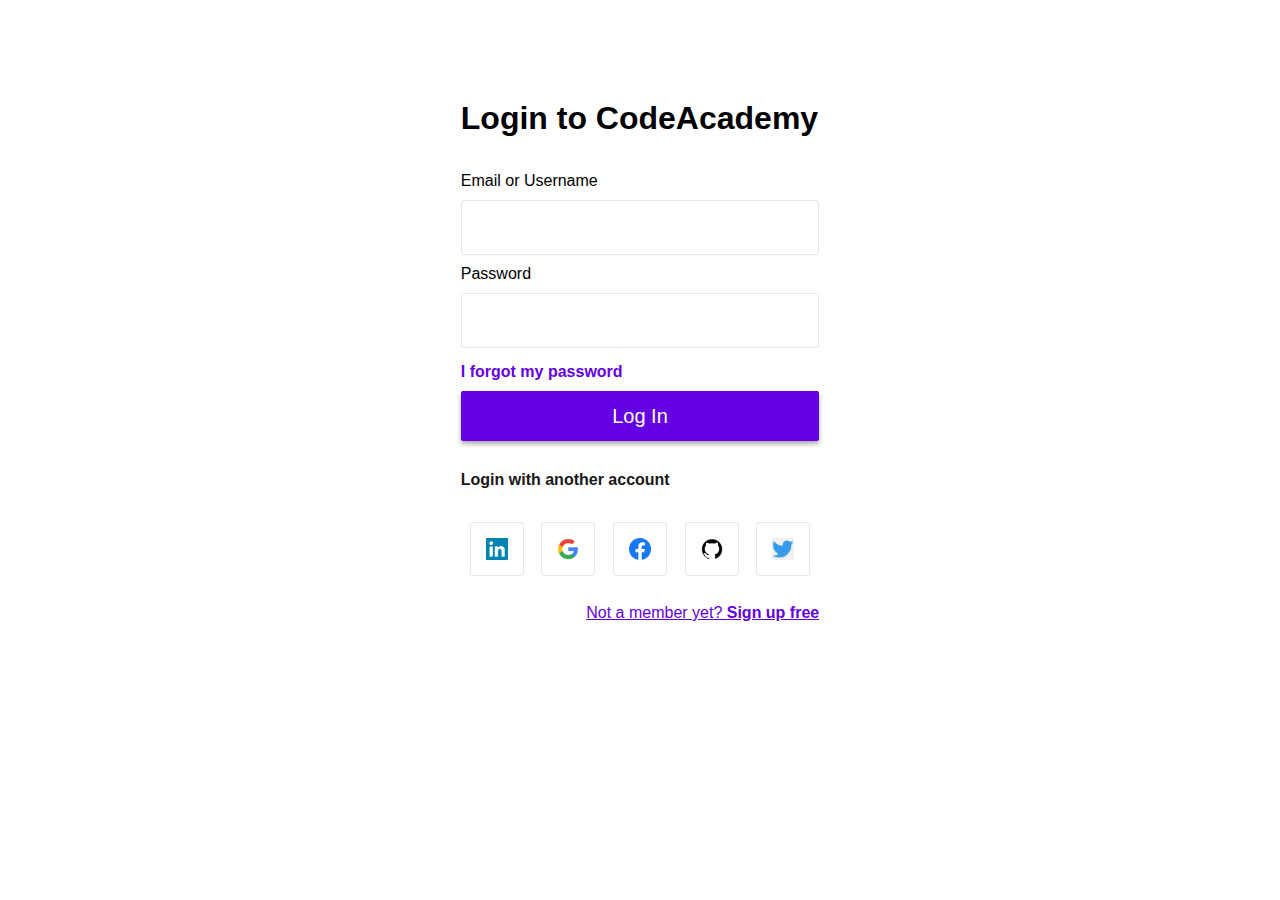
<file: LOGIN-PAGE/index.html>
<!DOCTYPE html>
<html lang="en">
<head>
  <meta charset="UTF-8">
  <meta name="viewport" content="width=device-width, initial-scale=1.0">
  <meta http-equiv="X-UA-Compatible" content="ie=edge">
  <title>Document</title>
  <link rel="stylesheet" href="style.css">
  <link rel="stylesheet" href="https://stackpath.bootstrapcdn.com/font-awesome/4.7.0/css/font-awesome.min.css">
</head>
<body>
  <div class="container">
    <div class="header">
      <h1>Login to CodeAcademy</h1>
    </div>
    <form action="">
      <label for="">Email or Username</label>
      <input type="text" name="" id="">
      <label for="">Password</label>
      <input type="password" name="" id="">
      <a href="#">I forgot my password</a>
      <input type="submit" value="Log In">
    </form>
    <div class="footer">
      <h3>Login with another account</h3>
      <div class="images">
        <img src="1.png" alt="">
        <img src="2.png" alt="">
        <img src="3.png" alt="">
        <img src="4.png" alt="">
        <img src="5.jpg" alt="">
      </div>
      <a href="#">Not a member yet? <strong>Sign up free</strong></a>
    </div>
  </div>
</body>
</html>
</file>
<file: LOGIN-PAGE/style.css>
*{
    margin:0;
    padding:0;
    box-sizing: border-box;
  }
  
  :root{
    --main-color:#6400e4;
    --box-shadow:0px 3px 5px 0px rgba(0,0,0,0.34);
    --hover-shadow:0px 4px 4px 0px rgba(3, 3, 3, 0.561);
    --nav-shadow:0px 0px 10px 0px rgba(0,0,0,0.100);
    --light-black:#141c3a;
  }
  
  body{
    font-family:"Nunito",sans-serif;
  }
  
  /* Nav */
  nav{
    height: 10vh;
    width:100%;
    margin:auto;
    box-shadow:var(--nav-shadow);
    display:flex;
    align-items: center;
  }
  
  .nav-container{
    width:90%;
    margin:auto;
    display:flex;
    align-items:center;
  }
  
  .logo{
    width:10%;
  }
  
  .links {
    display:flex;
    margin:0 2rem;
  }
  
  .links .link{
    list-style: none;
    margin:0 1.2rem;
    color:var(--light-black);
  }
  
  .container{
    width: 28%;
    margin: 100px auto;
  }
  
  
  form{
    display: flex;
    flex-direction: column;
    margin: 30px 0;
  }
  
  form label{
    margin: 5px 0;
  }
  
  form input[type="text"],input[type="password"]{
    margin: 5px 0;
    height: 55px;
    border: 0.5px solid #b8b8b85d;
    border-radius: 3px;
    padding: 0 15px;
    font-size:20px;
    font-family: "Nunito",sans-serif;
  }
  
  form a{
    margin: 10px 0;
    text-decoration: none;
    color: var(--main-color);
    font-weight:bold;
  }
  
  form input[type="submit"]{
    height:50px;
    background: var(--main-color);
    font-size:20px;
    font-family:"Nunito",sans-serif;
    border: none;
    border-radius: 2px;
    color:white;
    box-shadow: var(--box-shadow);
    cursor: pointer;
    transition: 0.1s ease;
  }
  
  form input[type="submit"]:hover{
    box-shadow:var(--hover-shadow);
    transform: translateY(-3px);
  }
  
  .footer h3{
    font-size: 16px;
    opacity:0.9;
  }
  
  .footer .images{
    display: flex;
    height: 10vh;
    align-items: center;
    justify-content:space-around;
    margin-top: 15px;
  }
  
  .footer .images img{
    width:15%;
    border: 1px solid #e7e7e7;
    padding: 15px;
    border-radius: 3px;
    transition: 0.3s ease;
  }
  
  .footer .images img:hover{
    box-shadow: var(--box-shadow);
    cursor: pointer;
  }
  
  .footer a{
    float: right;
    color: var(--main-color);
    margin:10px 0;
  }
</file>
